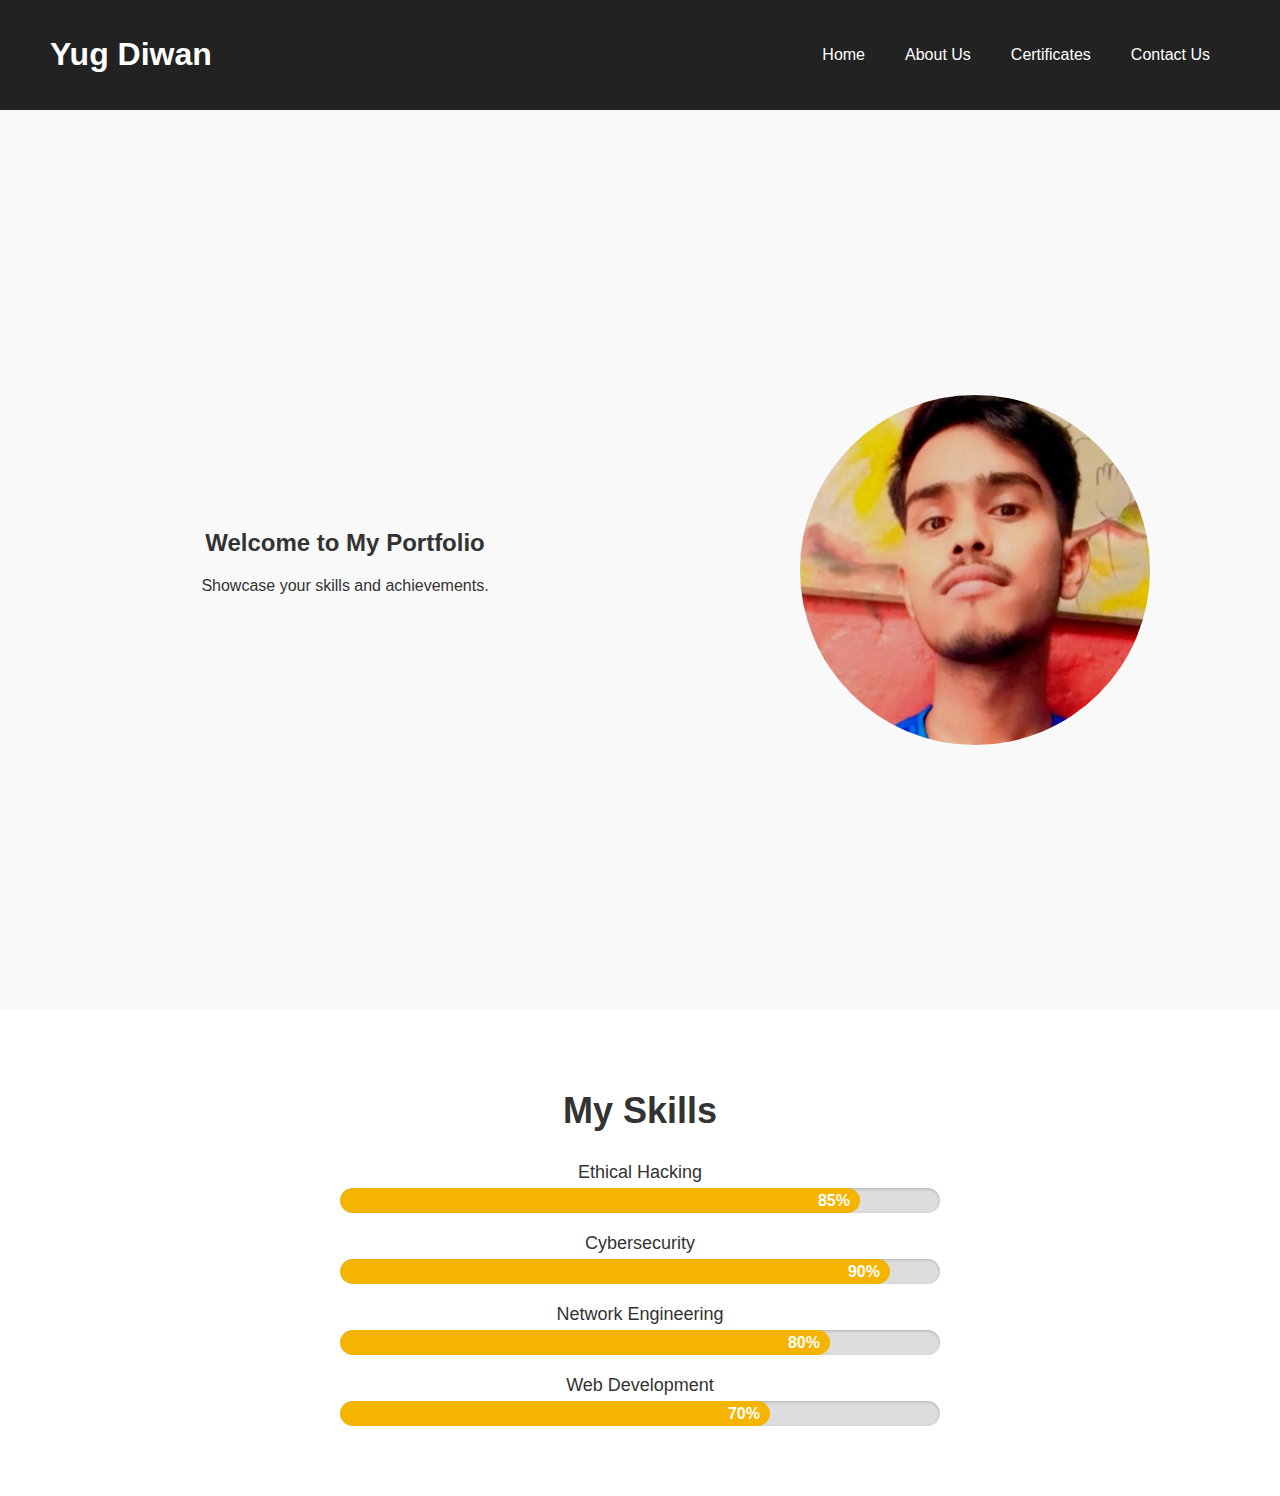
<file: index.html>
<!DOCTYPE html>
<html lang="en">
<head>
    <meta charset="UTF-8">
    <meta name="viewport" content="width=device-width, initial-scale=1.0">
    <title>Home - My Portfolio</title>
    <link rel="stylesheet" href="styles.css">
</head>
<body>
    <header>
        <h1>Yug Diwan</h1>
        <nav>
            <ul>
                <li><a href="index.html">Home</a></li>
                <li><a href="about.html">About Us</a></li>
                <li><a href="certificates.html">Certificates</a></li>
                <li><a href="contact.html">Contact Us</a></li>
            </ul>
        </nav>
    </header>
    <section class="welcome-section">
        <div class="text-container">
            <h2>Welcome to My Portfolio</h2>
            <p>Showcase your skills and achievements.</p>
        </div>
        <div class="image-container">
            <img src="Home.jpeg" alt="Your Name" class="profile-photo">
        </div>
    </section>

    <section class="skills-section">
        <h2 class="skills-title">My Skills</h2>
        <div class="skill">
            <p>Ethical Hacking</p>
            <div class="progress-bar"><div class="progress-fill" style="width: 85%;">85%</div></div>
        </div>
        <div class="skill">
            <p>Cybersecurity</p>
            <div class="progress-bar"><div class="progress-fill" style="width: 90%;">90%</div></div>
        </div>
        <div class="skill">
            <p>Network Engineering</p>
            <div class="progress-bar"><div class="progress-fill" style="width: 80%;">80%</div></div>
        </div>
        <div class="skill">
            <p>Web Development</p>
            <div class="progress-bar"><div class="progress-fill" style="width: 70%;">70%</div></div>
        </div>
    </section>

        <script>
        function scrollSkills(amount) {
            document.getElementById("skillsWrapper").scrollBy({ left: amount, behavior: 'smooth' });
        }
    </script>
</body>
</html>
</file>
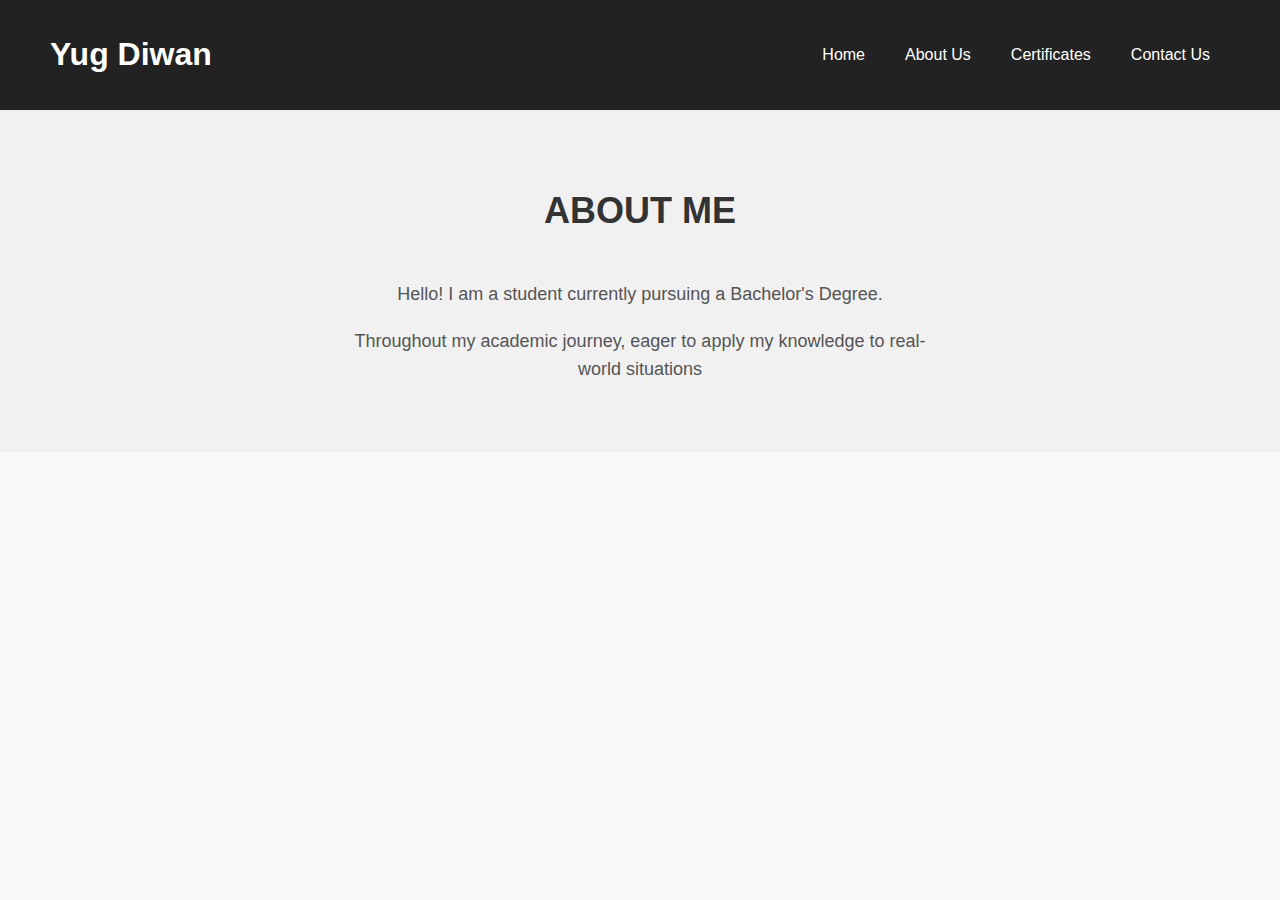
<file: about.html>
<!DOCTYPE html>
<html lang="en">
<head>
    <meta charset="UTF-8">
    <meta name="viewport" content="width=device-width, initial-scale=1.0">
    <title>About Us - My Portfolio</title>
    <link rel="stylesheet" href="styles.css">
</head>
<body>
    <header>
        <h1>Yug Diwan</h1>
        <nav>
            <ul>
                <li><a href="index.html">Home</a></li>
                <li><a href="about.html">About Us</a></li>
                <li><a href="certificates.html">Certificates</a></li>
                <li><a href="contact.html">Contact Us</a></li>
            </ul>
        </nav>
    </header>
    <section class="about-section">
        <h2 class="about-title">About Me</h2>
        <div class="about-content">
            <div class="about-text">
                <p>Hello! I am a student currently pursuing a Bachelor's Degree.</p>
                <p>Throughout my academic journey, eager to apply my knowledge to real-world situations</p>
            </div>
        </div>
    </section>
</body>
</html>
</file>
<file: styles.css>
body {
    font-family: 'Poppins', sans-serif;
    margin: 0;
    padding: 0;
    background-color: #f9f9f9;
    color: #333;
}
header {
    background: #222;
    color: white;
    padding: 15px 50px;
    display: flex;
    justify-content: space-between;
    align-items: center;
}
nav ul {
    list-style: none;
    padding: 0;
    margin: 0;
    display: flex;
}
nav ul li {
    margin: 0 20px;
}
nav ul li a {
    color: white;
    text-decoration: none;
    font-weight: 500;
    transition: color 0.3s;
}
nav ul li a:hover {
    color: #f4b400;
}
section.welcome-section {
    display: flex;
    justify-content: space-between;
    align-items: center;
    height: 100vh; /* Full height to center vertically */
    padding: 0 50px;
    text-align: center;
}
.text-container {
    flex: 1;
    text-align: center;
}
.image-container {
    flex: 1;
    display: flex;
    justify-content: flex-end;
    align-items: center; /* Vertically centers the image */
}
.profile-photo {
    width: 350px; /* Adjust size */
    height: auto;
    border-radius: 50%;
    margin-top: 20px;
    margin-right: 80px;
}

.about-section {
    background-color: #f1f1f1;
    padding: 50px 0;
    text-align: center;
}
.about-title {
    font-size: 36px;
    font-weight: 600;
    margin-bottom: 30px;
    color: #333;
    text-transform: uppercase;
}
.about-content {
    display: flex;
    justify-content: center;
    align-items: center;
    gap: 40px;
    flex-wrap: wrap;
    padding: 0 50px;
}
.about-text {
    flex: 1;
    font-size: 18px;
    line-height: 1.6;
    color: #555;
    max-width: 600px;
}

/* Skills Section */
.skills-section {
    background-color: #fff;
    padding: 50px;
    text-align: center;
}
.skills-title {
    font-size: 36px;
    font-weight: 600;
    margin-bottom: 30px;
    color: #333;
}
.skill {
    margin-bottom: 20px;
}
.skill p {
    font-size: 18px;
    margin-bottom: 5px;
}
.progress-bar {
    width: 80%;
    max-width: 600px;
    background-color: #ddd;
    border-radius: 20px;
    overflow: hidden;
    margin: 0 auto;
    height: 25px;
    box-shadow: inset 0px 1px 3px rgba(0, 0, 0, 0.2);
}
.progress-fill {
    height: 100%;
    background-color: #f4b400;
    text-align: right;
    padding-right: 10px;
    line-height: 25px;
    font-weight: bold;
    color: white;
    border-radius: 20px;
    transition: width 1.5s ease-in-out;
}
/* Certificates Section */
.certificates-section {
    text-align: center;
    padding: 50px;
    background-color: #f9f9f9;
}
.certificates-section h2 {
    font-size: 36px;
    font-weight: 600;
    margin-bottom: 30px;
    color: #333;
}
.certificates-container {
    display: flex;
    justify-content: center;
    gap: 30px;
    flex-wrap: wrap;
    margin-bottom: 20px;
}
.certificate {
    width: 280px;
    background: white;
    padding: 20px;
    border-radius: 10px;
    box-shadow: 0 0 10px rgba(0, 0, 0, 0.1);
    text-align: center;
}
.certificate img {
    width: 100%;
    height: auto;
    border-radius: 8px;
}
.certificate p {
    font-size: 16px;
    margin-top: 10px;
    color: #555;
}
/* Contact Section */
.contact-section {
    text-align: center;
    padding: 50px;
    background-color: #f4f4f4;
}
.contact-section h2 {
    font-size: 36px;
    font-weight: bold;
    color: #333;
    margin-bottom: 15px;
}
.contact-section p {
    font-size: 18px;
    color: #666;
    margin-bottom: 30px;
}

/* Contact Container */
.contact-container {
    display: flex;
    justify-content: center;
    align-items: flex-start;
    gap: 50px;
    flex-wrap: wrap;
}

/* Contact Form */
.contact-form {
    width: 400px;
    padding: 20px;
    background: white;
    border-radius: 10px;
    box-shadow: 0 0 10px rgba(0, 0, 0, 0.1);
    text-align: left;
}
.contact-form label {
    font-weight: bold;
    display: block;
    margin: 10px 0 5px;
}
.contact-form input, .contact-form textarea {
    width: 100%;
    padding: 10px;
    margin-bottom: 15px;
    border: 1px solid #ccc;
    border-radius: 5px;
    font-size: 16px;
}
.contact-form button {
    width: 100%;
    padding: 10px;
    border: none;
    background: #007bff;
    color: white;
    font-size: 18px;
    border-radius: 5px;
    cursor: pointer;
    transition: 0.3s;
}
.contact-form button:hover {
    background: #0056b3;
}

/* Contact Info */
.contact-info {
    width: 300px;
    padding: 20px;
    background: white;
    border-radius: 10px;
    box-shadow: 0 0 10px rgba(0, 0, 0, 0.1);
    text-align: center;
}
.contact-info h3 {
    font-size: 22px;
    color: #333;
    margin-bottom: 10px;
}
.contact-info p {
    font-size: 16px;
    color: #666;
    margin-bottom: 10px;
}
.social-icons a img {
    width: 30px;
    margin: 5px;
    transition: 0.3s;
}
.social-icons a img:hover {
    transform: scale(1.1);
}
</file>
